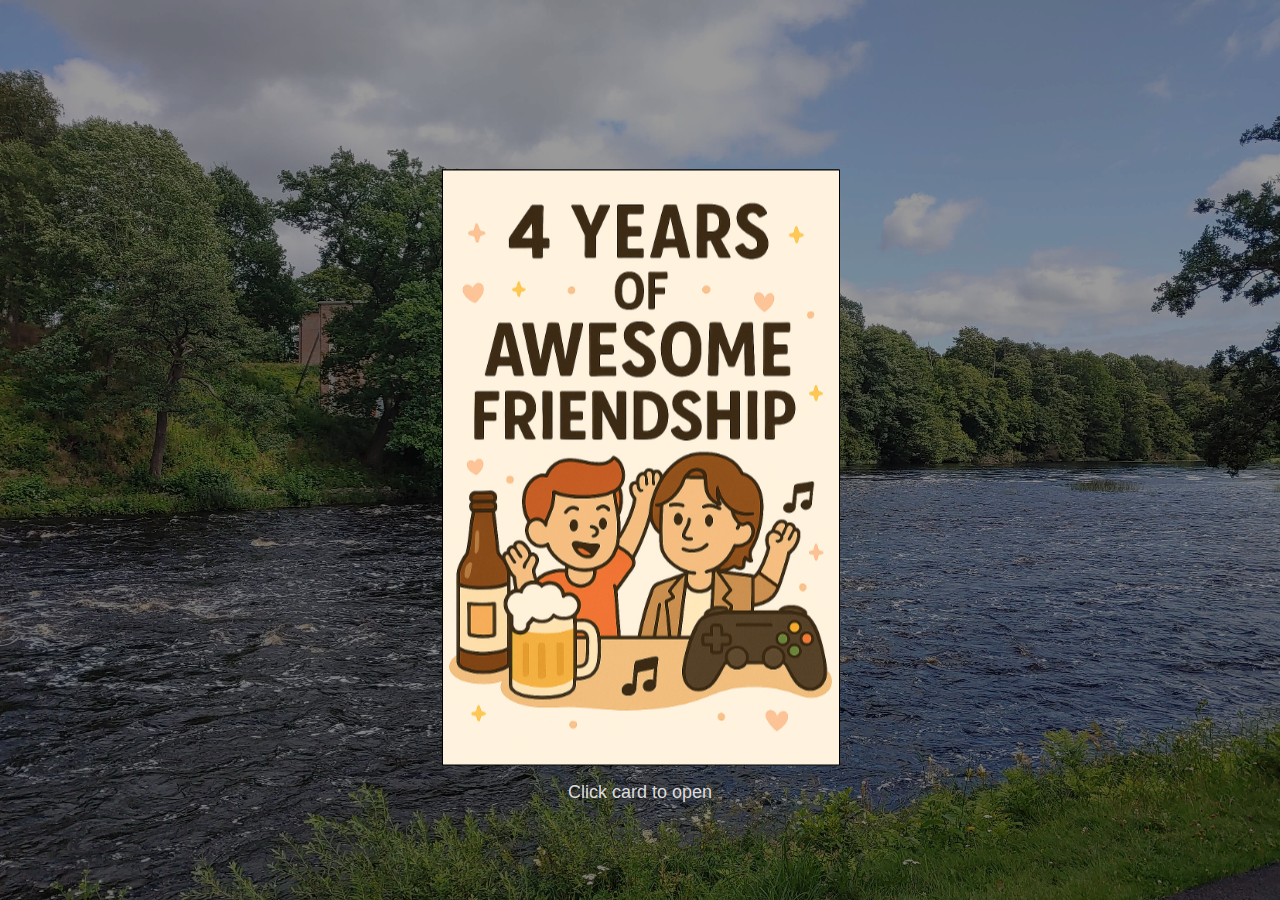
<file: card/index.html>
<html lang="en">
<head>
    <title>4th Anniversary Card</title>
    <style>
        body {
            text-align: center;
            font-family: Calibri,sans-serif;
            font-size: 2vh;
        }
        .background {
            position: absolute;
            top: 0;
            left: 0;
            width: 100%;
            height: 100%;
            background-image: url("background.jpg");
            background-size: cover;
            background-position: top center;
            background-repeat: no-repeat;
            filter: brightness(60%);
        }
        #card__container {
            cursor: pointer;
            position: absolute;
            left: 50%;
            top: 55%;
            transform: translate(-50%, -50%);
            perspective: 1400px;
            transition: all 0.2s ease;
        }
        @media (min-width: 768px) {
            .open #card__container {
                transform: translate(0%, -50%);
            }
        }
        .card, img {
            height: 66vh;
            width: 44vh;
            transform-style: preserve-3d;
        }
        .card__panel {
            border: 1px solid black;
            position: absolute;
            top: 0;
            left: 0;
            width: 100%;
            height: 100%;
            transition: all 1s ease;
            backface-visibility: visible;
            transform-origin: left;
        }
        .open .card__panel--front {
            transform: rotate3d(0, 1, 0, -180deg);
        }
        .card__panel--inside-right {
            border-left: none;
            background: white;
            z-index: -1;
            display: grid;
            align-items: center;
            transition: none;
        }
        #click_to_x {
            color: #ddd;
        }

    </style>
</head>
<body>
<div class="background"></div>
<div id="card__container">
    <div class="card">
        <div class="card__panel card__panel--front">
            <img src="front4.png" alt="4 years of awesome friendship">
        </div>
        <div class="card__panel card__panel--inside-right">
            <h3>Happy Friendiversary, Alex!</h3>
            <div style="padding: 0 22px 22px; margin-top: -22px">
                <p>I can't believe it's already been 4 years. It feels like just yesterday we were playing Minecraft with the group or playing Monopoly on Christmas.</p>
                <p>You pulled me out of the deepest depression I've ever felt, and since then, you've been a constant source of joy, fun, and comfort. Whether it's watching shows and movies, playing games both modern and retro, bowling, or just hanging out, every moment has meant something to me.</p>
                <p>A lot has changed over the years, but one thing that hasn't is our friendship. I'm really thankful for that.</p>
                <p>Looking forward to the next 4,<br><b>Jakob</b></p>
            </div>
        </div>
    </div>
    <p id="click_to_x">Click card to open</p>
</div>

<script>
    document.getElementById("card__container")
        .onclick = () => {
        let isOpen = document.body.classList.toggle("open");
        document.getElementById("click_to_x").innerHTML = isOpen ? "Click card to close" : "Click card to open";
    };
</script>
</body>
</html>
</file>
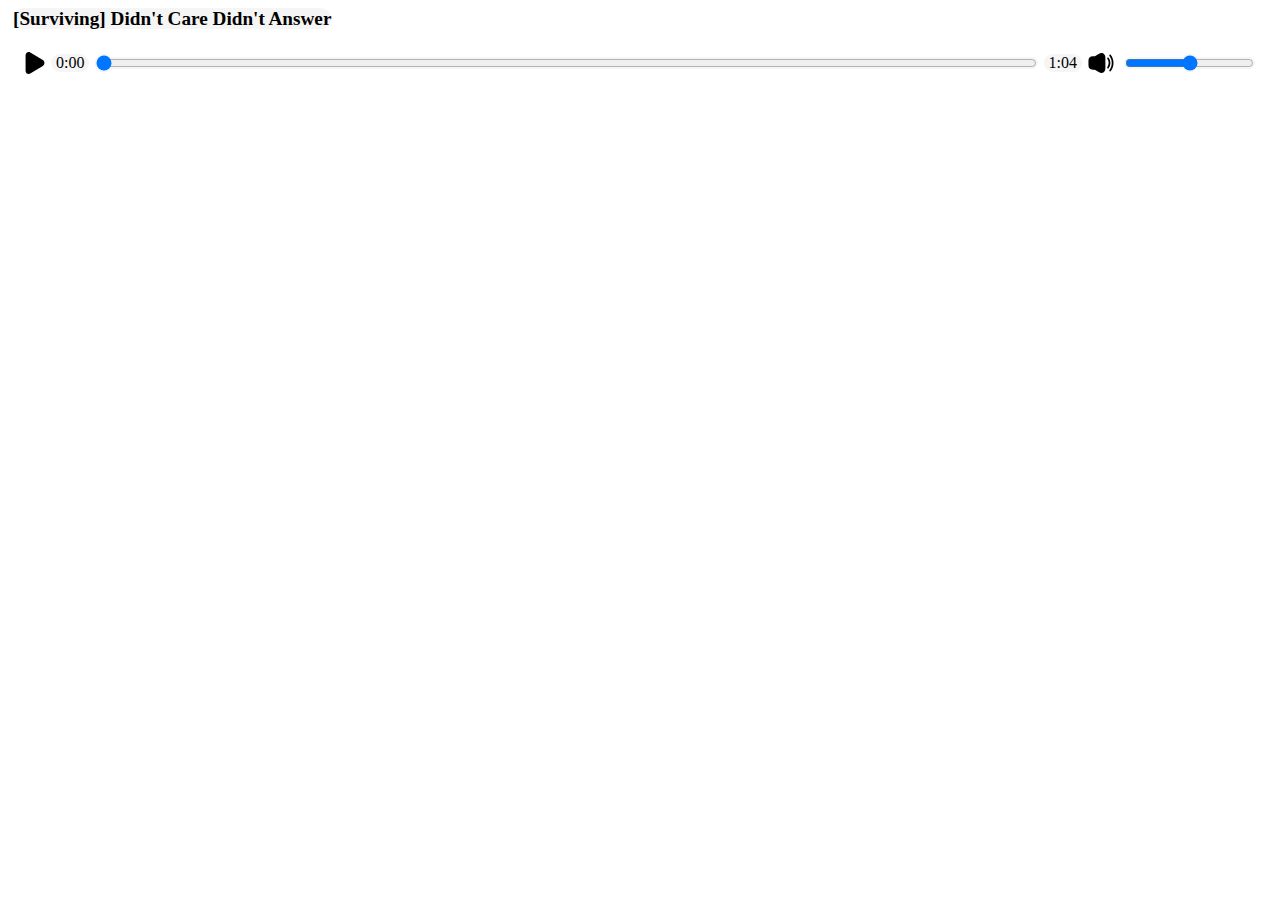
<file: player.html>
<!DOCTYPE html>
<html lang="en">
<head>
  <meta charset="UTF-8">
  <title>Player Test</title>
  <link rel="stylesheet" type="text/css" href="style.css" />
</head>
<body>
  <div class="player">
    <audio src="audio/spotify/Didn't%20Care%20Didn't%20Answer.mp3" preload="metadata" loop></audio>
    <span id="title">[Surviving] Didn't Care Didn't Answer</span>
    <div class="controls">
      <button id="play_pause"></button>
      <span id="time">0:00</span>
      <input id="seek" type="range" value="0" max="100">
      <span id="dur">3:00</span>
      <button id="volume_indicator"></button>
      <input id="volume" type="range">
    </div>
  </div>

<script>
  const svg_play = `<svg width="22px" height="22px" viewBox="-0.5 0 7 7" xmlns="http://www.w3.org/2000/svg">
        <g transform="translate(-291, -3606)" fill="#000000">
          <path d="M296.494737,3608.57322 L292.500752,3606.14219 C291.83208,3605.73542 291,3606.25002 291,3607.06891 L291,3611.93095 C291,3612.7509 291.83208,3613.26444 292.500752,3612.85767 L296.494737,3610.42771 C297.168421,3610.01774 297.168421,3608.98319 296.494737,3608.57322" id="play-[#1003]"></path>
        </g>
      </svg>`
  const svg_pause = `<svg width="20px" height="20px" viewBox="-1 -0 8 8" xmlns="http://www.w3.org/2000/svg">
        <g transform="translate(-171, -3605)" fill="#000000">
          <path d="M172,3605 C171.448,3605 171,3605.448 171,3606 L171,3612 C171,3612.552 171.448,3613 172,3613 C172.552,3613 173,3612.552 173,3612 L173,3606 C173,3605.448 172.552,3605 172,3605 M177,3606 L177,3612 C177,3612.552 176.552,3613 176,3613 C175.448,3613 175,3612.552 175,3612 L175,3606 C175,3605.448 175.448,3605 176,3605 C176.552,3605 177,3605.448 177,3606" id="pause-[#1006]"></path>
        </g>
      </svg>`
  const svg_mute = `<svg width="28px" height="28px" viewBox="0 0 24 24" fill="black" xmlns="http://www.w3.org/2000/svg">
        <path d="M22.5314 13.4197L21.0814 11.9697L22.4814 10.5697C22.7714 10.2797 22.7714 9.79969 22.4814 9.50969C22.1914 9.21969 21.7114 9.21969 21.4214 9.50969L20.0214 10.9097L18.5714 9.45969C18.2814 9.16969 17.8014 9.16969 17.5114 9.45969C17.2214 9.74969 17.2214 10.2297 17.5114 10.5197L18.9614 11.9697L17.4714 13.4597C17.1814 13.7497 17.1814 14.2297 17.4714 14.5197C17.6214 14.6697 17.8114 14.7397 18.0014 14.7397C18.1914 14.7397 18.3814 14.6697 18.5314 14.5197L20.0214 13.0297L21.4714 14.4797C21.6214 14.6297 21.8114 14.6997 22.0014 14.6997C22.1914 14.6997 22.3814 14.6297 22.5314 14.4797C22.8214 14.1897 22.8214 13.7197 22.5314 13.4197Z"/>
        <path d="M14.02 3.78168C12.9 3.16168 11.47 3.32168 10.01 4.23168L7.09 6.06168C6.89 6.18168 6.66 6.25168 6.43 6.25168H5.5H5C2.58 6.25168 1.25 7.58168 1.25 10.0017V14.0017C1.25 16.4217 2.58 17.7517 5 17.7517H5.5H6.43C6.66 17.7517 6.89 17.8217 7.09 17.9417L10.01 19.7717C10.89 20.3217 11.75 20.5917 12.55 20.5917C13.07 20.5917 13.57 20.4717 14.02 20.2217C15.13 19.6017 15.75 18.3117 15.75 16.5917V7.41168C15.75 5.69168 15.13 4.40168 14.02 3.78168Z"/>
      </svg>`
  const svg_low = `<svg width="28px" height="28px" viewBox="0 0 24 24" fill="black" xmlns="http://www.w3.org/2000/svg">
        <path d="M17.52 3.78168C16.4 3.16168 14.97 3.32168 13.51 4.23168L10.59 6.06168C10.39 6.18168 10.16 6.25168 9.93 6.25168H9H8.5C6.08 6.25168 4.75 7.58168 4.75 10.0017V14.0017C4.75 16.4217 6.08 17.7517 8.5 17.7517H9H9.93C10.16 17.7517 10.39 17.8217 10.59 17.9417L13.51 19.7717C14.39 20.3217 15.25 20.5917 16.05 20.5917C16.57 20.5917 17.07 20.4717 17.52 20.2217C18.63 19.6017 19.25 18.3117 19.25 16.5917V7.41168C19.25 5.69168 18.63 4.40168 17.52 3.78168Z"/>
      </svg>`
  const svg_med = `<svg width="28px" height="28px" viewBox="0 0 24 24" fill="black" xmlns="http://www.w3.org/2000/svg">
        <path d="M19.3284 16.7503C19.1684 16.7503 19.0184 16.7003 18.8784 16.6003C18.5484 16.3503 18.4784 15.8803 18.7284 15.5503C20.2984 13.4603 20.2984 10.5403 18.7284 8.45027C18.4784 8.12027 18.5484 7.65027 18.8784 7.40027C19.2084 7.15027 19.6784 7.22027 19.9284 7.55027C21.8984 10.1703 21.8984 13.8303 19.9284 16.4503C19.7884 16.6503 19.5584 16.7503 19.3284 16.7503Z"/>
        <path d="M15.3481 3.78168C14.2281 3.16168 12.7981 3.32168 11.3381 4.23168L8.41813 6.06168C8.21813 6.18168 7.98813 6.25168 7.75813 6.25168H6.82812H6.32812C3.90812 6.25168 2.57812 7.58168 2.57812 10.0017V14.0017C2.57812 16.4217 3.90812 17.7517 6.32812 17.7517H6.82812H7.75813C7.98813 17.7517 8.21813 17.8217 8.41813 17.9417L11.3381 19.7717C12.2181 20.3217 13.0781 20.5917 13.8781 20.5917C14.3981 20.5917 14.8981 20.4717 15.3481 20.2217C16.4581 19.6017 17.0781 18.3117 17.0781 16.5917V7.41168C17.0781 5.69168 16.4581 4.40168 15.3481 3.78168Z"/>
      </svg>`
  const svg_high = `<svg width="28px" height="28px" viewBox="0 0 24 24" fill="black" xmlns="http://www.w3.org/2000/svg" >
        <path d="M18.0003 16.7503C17.8403 16.7503 17.6903 16.7003 17.5503 16.6003C17.2203 16.3503 17.1503 15.8803 17.4003 15.5503C18.9703 13.4603 18.9703 10.5403 17.4003 8.45027C17.1503 8.12027 17.2203 7.65027 17.5503 7.40027C17.8803 7.15027 18.3503 7.22027 18.6003 7.55027C20.5603 10.1703 20.5603 13.8303 18.6003 16.4503C18.4503 16.6503 18.2303 16.7503 18.0003 16.7503Z"/>
        <path d="M19.8284 19.2503C19.6684 19.2503 19.5184 19.2003 19.3784 19.1003C19.0484 18.8503 18.9784 18.3803 19.2284 18.0503C21.8984 14.4903 21.8984 9.51027 19.2284 5.95027C18.9784 5.62027 19.0484 5.15027 19.3784 4.90027C19.7084 4.65027 20.1784 4.72027 20.4284 5.05027C23.4984 9.14027 23.4984 14.8603 20.4284 18.9503C20.2884 19.1503 20.0584 19.2503 19.8284 19.2503Z"/>
        <path d="M14.02 3.78168C12.9 3.16168 11.47 3.32168 10.01 4.23168L7.09 6.06168C6.89 6.18168 6.66 6.25168 6.43 6.25168H5.5H5C2.58 6.25168 1.25 7.58168 1.25 10.0017V14.0017C1.25 16.4217 2.58 17.7517 5 17.7517H5.5H6.43C6.66 17.7517 6.89 17.8217 7.09 17.9417L10.01 19.7717C10.89 20.3217 11.75 20.5917 12.55 20.5917C13.07 20.5917 13.57 20.4717 14.02 20.2217C15.13 19.6017 15.75 18.3117 15.75 16.5917V7.41168C15.75 5.69168 15.13 4.40168 14.02 3.78168Z" />
      </svg>`

  const audio = document.querySelector('audio');

  const play_pause = document.getElementById('play_pause')
  const volume_indicator = document.getElementById('volume_indicator')
  const time = document.getElementById('time')
  const dur = document.getElementById('dur')
  const seek = document.getElementById('seek')
  const volume = document.getElementById('volume')

  let isPlaying = false;
  let rAF = null;

  const whilePlaying = () => {
    seek.value = Math.floor(audio.currentTime);
    time.textContent = formatTime(audio.currentTime)
    rAF = requestAnimationFrame(whilePlaying);
  }

  play_pause.innerHTML = svg_play
  volume_indicator.innerHTML = svg_high
  seek.max = Math.floor(audio.duration)
  dur.textContent = formatTime(audio.duration)

  if (audio.readyState > 0) {
    seek.max = Math.floor(audio.duration)
    dur.textContent = formatTime(audio.duration)
  } else {
    audio.addEventListener('loadedmetadata', () => {
      seek.max = Math.floor(audio.duration)
      dur.textContent = formatTime(audio.duration)
    });
  }


  play_pause.addEventListener('click', () => {
    if (isPlaying) {
      play_pause.innerHTML = svg_play
      audio.pause()
      cancelAnimationFrame(rAF)
    }
    else {
      play_pause.innerHTML = svg_pause
      audio.play()
      requestAnimationFrame(whilePlaying)
    }
    isPlaying = !isPlaying;
  })

  function formatTime(secs) {
    const minutes = Math.floor(secs / 60);
    const seconds = Math.floor(secs % 60);
    const returnedSeconds = seconds < 10 ? `0${seconds}` : `${seconds}`;
    return `${minutes}:${returnedSeconds}`;
  }



</script>
</body>
</html>
</file>
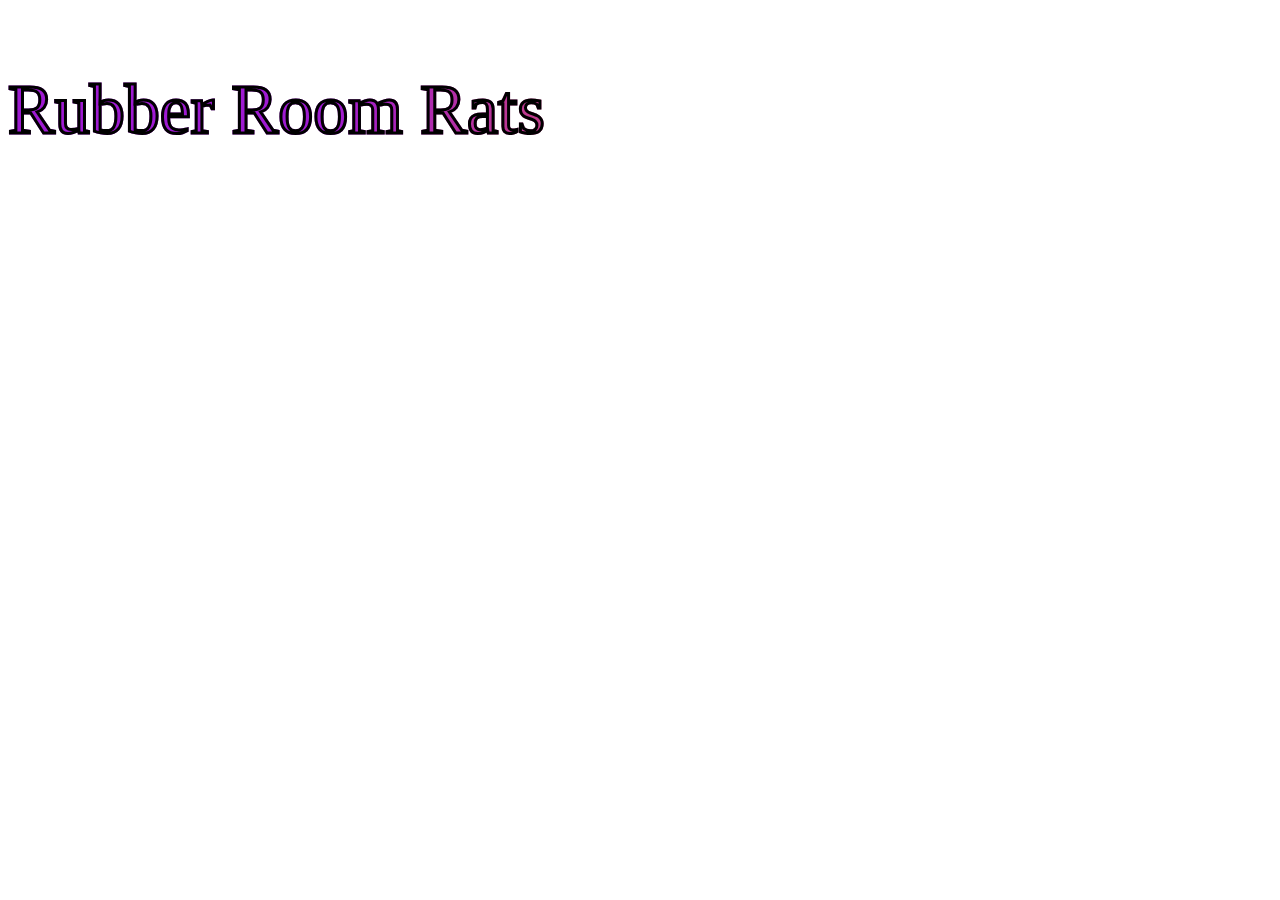
<file: text.html>
<!DOCTYPE html>
<html lang="en">
<head>
    <meta charset="UTF-8">
    <title>Title</title>
    <style>
      p {
      -webkit-text-stroke-width: 3px;
      -webkit-text-stroke-color: black;
      font-size: 70px;

      background:  linear-gradient(90deg, rgba(159,26,210,1) 0%, rgba(159,26,210,1) 25%, rgba(255,124,0,1) 75%, rgba(255,124,0,1));
  -webkit-background-clip: text;
  -webkit-text-fill-color: transparent;
      }
    </style>
</head>
<body>
<p>
  Rubber Room Rats
</p>

</body>
</html>
</file>
<file: style.css>
html {
    scroll-behavior:smooth;
    scroll-padding-top: 1rem;
    /*font-family: sans-serif;*/
}

h2 {
    text-align: center;
    text-decoration: underline;
}
h3 {
    text-align: center;
    margin-bottom: 8px;
}

a {
    color: black;
    text-decoration: none;
}
a:hover {
    color: green;
}

table {
    border: solid 2px black;
    border-spacing: 0;
    border-radius: 12px;
    background-color: #f5f5f5;
    box-shadow: #444 4px 4px 2px;
    margin: 0 auto 50px auto;
    width: 80%;
    max-width: 1200px;
}

thead {
    border: solid 2px green;
    position: -webkit-sticky;
    position: sticky;
    top: -8px; /*90*/
    z-index: 0;
}

th {
    background-color: #bbb;
    border-bottom: 2px solid;
    border-right: 2px solid;
    padding: 10px 8px 6px 8px;
}

td {
    text-align:center;
    border-bottom: 2px solid;
    border-right: 2px solid;
    padding: 8px;
    white-space: nowrap;
}

.play-button {
    margin: 8px 0 0 6px;
}

.play-button:active {
    scale: 90%;
    fill: #888;
}

.dm {
    width: 1.8rem;
    margin-top: 8px;
}
.spot {
    width: 1.6rem;
    margin-top: 6px;
}

.yt {
    width: 1.8rem;
    margin-top: 7px;
}
.gr {
    width: 1.4rem;
    padding-right: 8px;
}

.play-button:hover { fill: #888; }
.dm:hover   { fill: #5865F2; }
.spot:hover { fill: #1DB954; }
.yt:hover, gr:hover   { fill: #FF0000; }
.gr:hover   { fill: #EA4335;}

.play-button:active { scale: 90%; fill: #888; }
.dm:active   { scale: 90%; fill: #5865F2; }
.spot:active { scale: 90%; fill: #1DB954; }
.yt:active   { scale: 90%; fill: #FF0000; }
.gr:active   { scale: 90%; fill: #EA4335; }

tr td:nth-child(3) {
    padding: 0 0 0 4px;
    margin: 0;
    vertical-align: center;
    width: 68px;
}

tr td:nth-child(1) {
    /*width: -100px;*/
    /*padding: 0;*/
    /*margin: 0;*/
    vertical-align: center;
}


tr td:nth-child(2) {
    text-align: left;
    width: 70%;
    white-space: normal !important;
}

tr td:nth-child(4) {
    text-align: right;
    width: 0;
}

tr:nth-child(even) td{ background-color: #ddd; }
th:last-child, td:last-child { border-right: none; }
tr:last-child td { border-bottom: none; }

th:first-child { border-radius: 10px 0 0 0; }
th:last-child { border-radius: 0 10px 0 0; }
tr:last-child td:first-child { border-radius: 0 0 0 10px; }
tr:last-child td:last-child { border-radius: 0 0 10px 0; }

.stats {
    margin: 0 auto 50px auto;
    width: 80%;
    max-width: 1200px;
}

.stats-table {
    width: 40%;
}

.stats-table tr td {
    text-align: center;
}
.stats-table tr:last-child td {
    border-top: 2px solid black;
}

.nav-table tr td {
    text-align: center;
    width: 1%;
    padding: 0;
}
.nav-table tr td a:hover {color: inherit;}
.nav-table tr td div {padding:8px; margin:0 auto}
.nav-table tr td:nth-child(1):hover { background-color: #1DB954; }
.nav-table tr td:nth-child(2):hover { background-color: #FF5555; color: white;}
.nav-table tr td:nth-child(3):hover { background-color: #5865F2; color: white; }
.nav-table tr td:nth-child(4):hover { background-color: gold; }
.back-top {
    position: fixed;
    bottom: 32px;
    right: 32px;
    text-align: center;
}







#wrapper {
    display: none;
    position: fixed;
    bottom: 0;
    right: 0;
    left: 0;
    transform: scale(80%);
    /*filter: invert();*/

    border: solid 2px black;
    border-radius: 12px;
    background-color: #f5f5f5;
    /*background-color: #222;*/
    box-shadow: #444 4px 4px 2px;
    margin: 0 auto 0 auto;


    /*width: 80%;*/
    max-width: 1520px;
}


#player {
    position: fixed;
    width: calc(100% - 16px);
    top: 0;
    display: flex;
    flex-direction: column;
    padding: 16px 12px;

}

canvas { /* vis */
    margin-bottom: -4px;
    width: 100%;
    height: 100px;
    z-index: -100;
    filter: brightness(80%);
    border-radius: 12px;
}

span {
    width: fit-content;
    padding: 0 5px;
    margin: 0 5px;
    color: black;
    background-color: #f5f5f5;
    border-radius: 12px;
    /*filter: drop-shadow(2px 2px 0 #f5f5f5) drop-shadow(-2px -2px 0 #f5f5f5) drop-shadow(2px -2px 0 #f5f5f5) drop-shadow(-2px 2px 0 #f5f5f5);*/
}
.player-icon {
    /*background-color: #f5f5f5;*/
    /*border-radius: 6px;*/
    /*padding: 4px;*/
    filter: drop-shadow(1px 1px 0 #f5f5f5) drop-shadow(-1px -1px 0 #f5f5f5) drop-shadow(1px -1px 0 #f5f5f5) drop-shadow(-1px 1px 0 #f5f5f5);
}

#title-row {
    display: flex;
    justify-content: space-between;
}

#title {
    padding: 0;
    font-size: 1.2em;
    font-weight: 800;
    /*background-color: #f5f5f511;*/
    /*text-decoration: underline;*/
}

#close-button {
    margin-top: -14px;
    margin-right: 14px;
    padding: 4px;
    font-weight: bold;
    font-size: 16px;
}


.controls {
    margin: 16px 16px 0;
    display: flex;
    align-items: center;
    flex-direction: row;
}

button {
    margin-top: 3px;
    padding: 0;
    border: 0;
    background: transparent;
    cursor: pointer;
    outline: none;
    /*width: 40px;*/
    /*height: 40px;*/
    float: left;
}

#seek {
    flex: 1;
    width: calc(100% - 4px);
}
#seek, #volume {
    filter: drop-shadow(1px 1px 0 #f5f5f5) drop-shadow(-1px -1px 0 #f5f5f5) drop-shadow(1px -1px 0 #f5f5f5) drop-shadow(-1px 1px 0 #f5f5f5);
}

#volume {
    margin-left: 10px;
}

.show-player {
    display: block !important;
}
</file>
